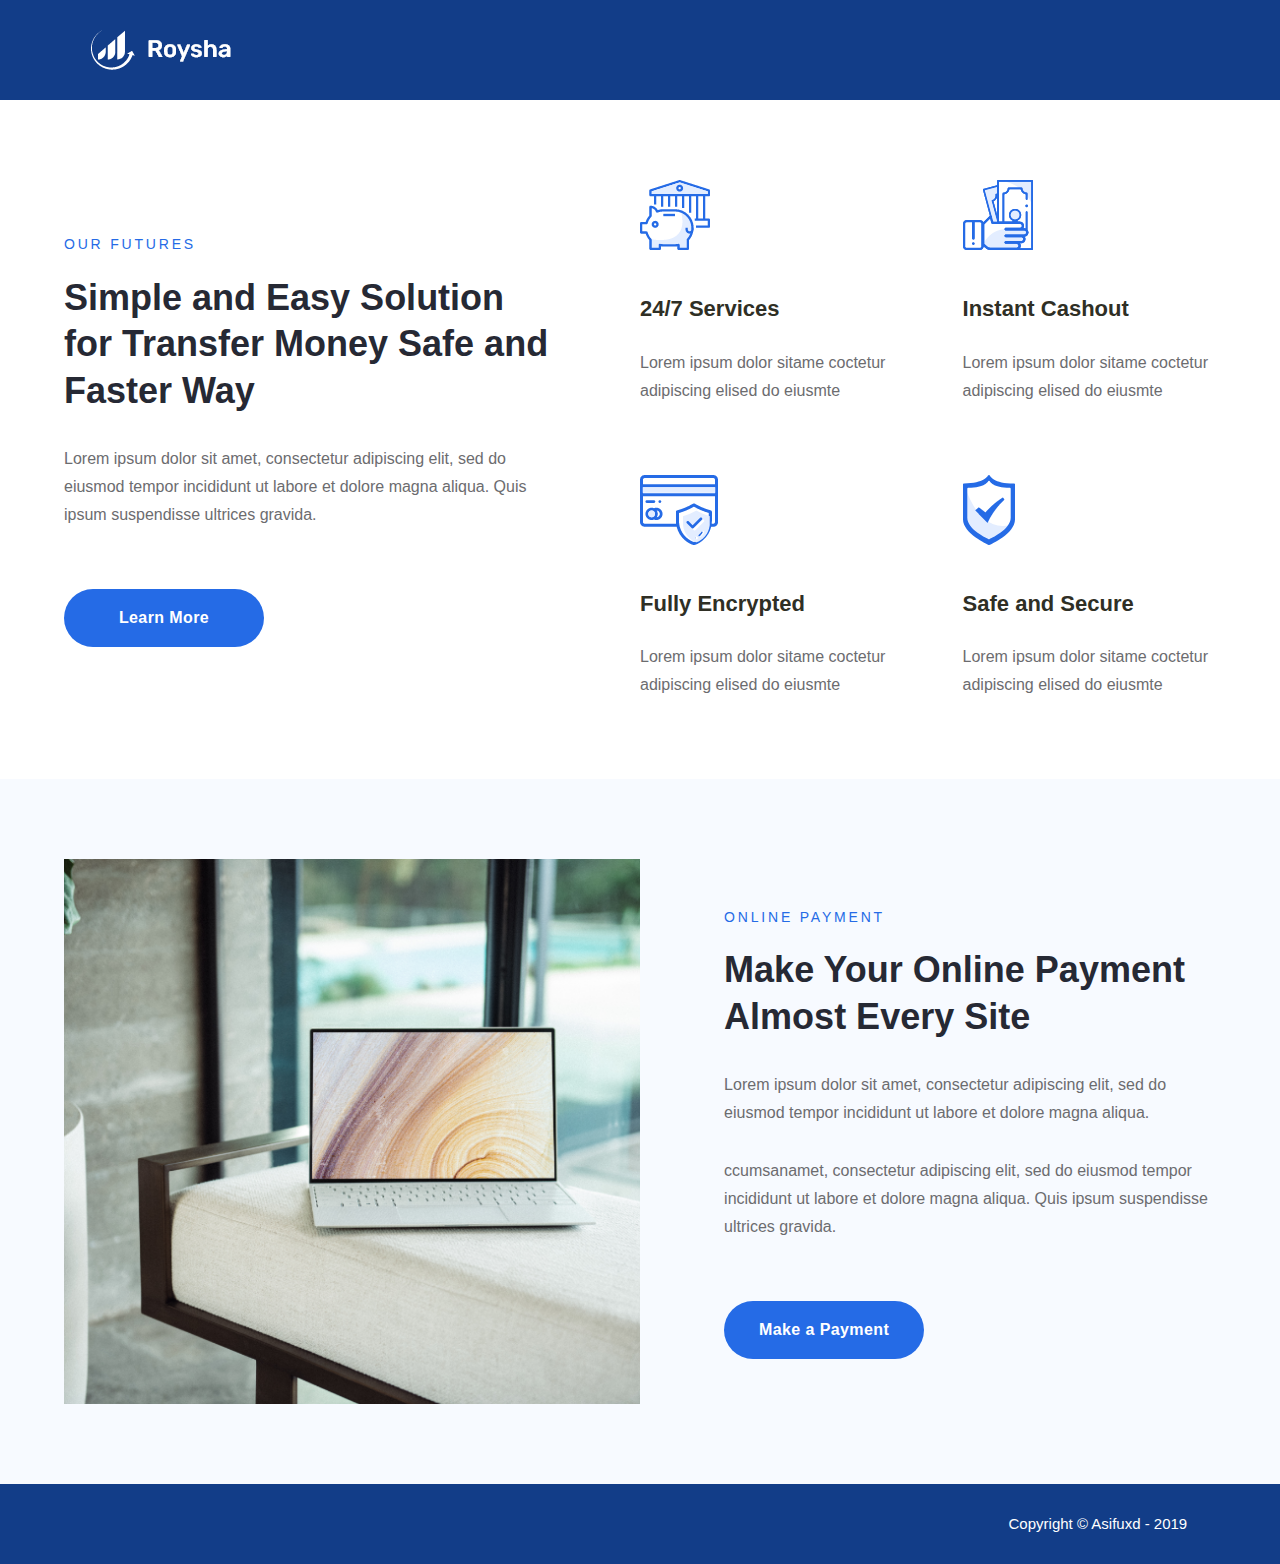
<file: index.html>
<!doctype html>
<html>
    <head>
        <meta charset="utf-8">
        <meta  name="viewport" content="width=device-width,initial-scale=1.0">
        <link rel="stylesheet" href="./ress.min.css">
        <link rel="stylesheet" href="./style.css">
        <title>Roysha-test</title>
    </head>

    <body>
        <header>
            <div class="inner">
                <h1><img src="./images/img_logo.png" alt="Roysha"></h1>
            </div>
        </header>

        <main>
            <section class="futures">
                <div class="inner">
                    <div class="outline">
                        <p class="outline-notes">OUR FUTURES</p>
                        <H2 class="outline-title">Simple and Easy Solution
                            for Transfer Money Safe
                            and Faster Way</H2>
                        <p class="outline-text">Lorem ipsum dolor sit amet, consectetur adipiscing elit, sed do eiusmod tempor incididunt ut labore et dolore magna aliqua. 
                            Quis ipsum suspendisse ultrices gravida. </p>
                        <a class="btn" href="">Learn More</a>
                    </div>

                    <div class="futures-list">
                        <section class="card">
                            <img class="card-icon" src="images/ico_home01.png" alt="#">
                            <h3 class="card-title">24/7 Services</h3>
                            <p class="card-text">Lorem ipsum dolor sitame coctetur adipiscing elised do eiusmte</p>
                        </section>

                        <section class="card">
                            <img class="card-icon" src="images/ico_home02.png" alt="#">
                            <h3 class="card-title">Instant Cashout</h3>
                            <p class="card-text">Lorem ipsum dolor sitame coctetur adipiscing elised do eiusmte</p>
                        </section>

                        <section class="card">
                            <img class="card-icon" src="images/ico_home03.png" alt="#">
                            <h3 class="card-title">Fully Encrypted</h3>
                            <p class="card-text">Lorem ipsum dolor sitame coctetur adipiscing elised do eiusmte</p>
                        </section>

                        <section class="card">
                            <img class="card-icon" src="images/ico_home04.png" alt="#">
                            <h3 class="card-title">Safe and Secure</h3>
                            <p class="card-text">Lorem ipsum dolor sitame coctetur adipiscing elised do eiusmte</p>
                        </section>
                    </div>
                </div>
            </section>

            <section class="payment">
                <div class="inner">
                    <div class="outline">
                        <p class="outline-notes">ONLINE PAYMENT</p>
                        <H2 class="outline-title">Make Your Online Payment Almost Every Site</H2>
                        <p class="outline-text">Lorem ipsum dolor sit amet, consectetur adipiscing elit, sed do eiusmod tempor incididunt ut labore et dolore magna aliqua.</p>
                        <p class="outline-text">ccumsanamet, consectetur adipiscing elit, sed do eiusmod tempor incididunt ut labore et dolore magna aliqua. Quis ipsum suspendisse ultrices gravida.</p>
                        <a class="btn" href="">Make a Payment</a>
                    </div>

                    <div class="payment-pic">
                        <img src="images/pic_payment.png" alt="">
                    </div>
                </div>
            </section>

        </main>

        <footer>
            <div class="inner">
                <small>Copyright © Asifuxd - 2019</small>
            </div>
        </footer>
    </body>
</html>
</file>
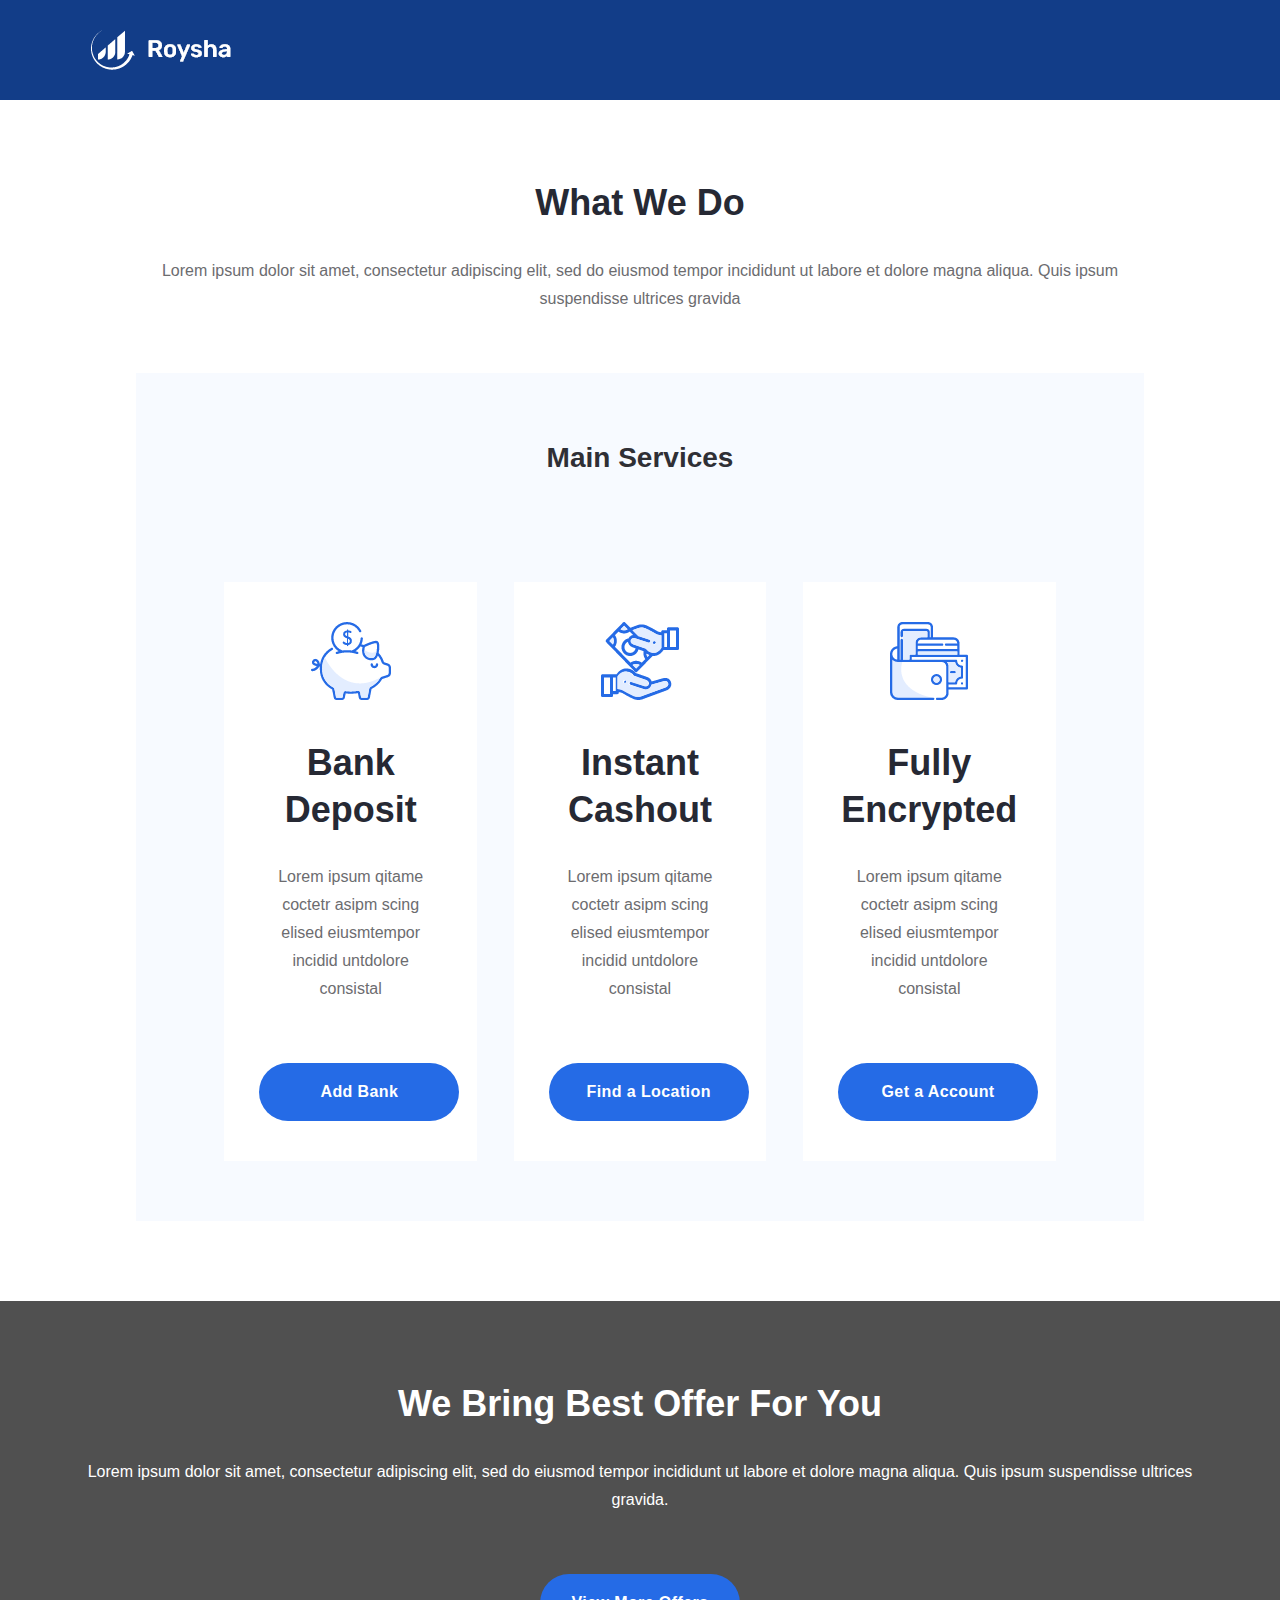
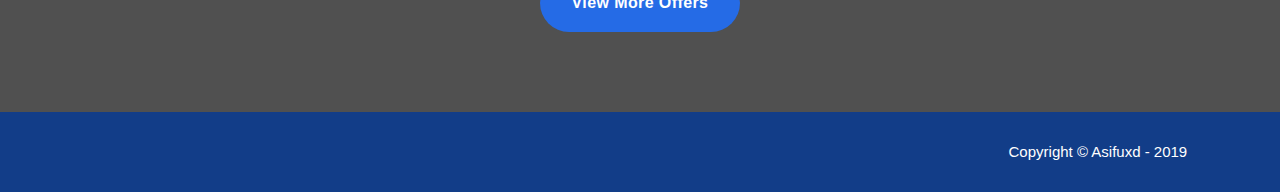
<file: service.html>
<!doctype html>
<html>
    <head>
        <meta charset="utf-8">
        <meta  name="viewport" content="width=device-width,initial-scale=1.0">
        <link rel="stylesheet" href="./ress.min.css">
        <link rel="stylesheet" href="./style.css">
        <title>Roysha-test</title>
    </head>

    <body>
        <header>
            <div class="inner">
                <h1><img src="./images/img_logo.png" alt="Roysha"></h1>
            </div>
        </header>

        <main>
          <section class="wedo">
              <div class="inner">
                    <div class="outline">
                        <h2 class="outline-title">What We Do</h2>
                        <p class="outline-text">Lorem ipsum dolor sit amet, consectetur adipiscing elit, sed do eiusmod tempor incididunt ut labore et dolore
                            magna aliqua. Quis ipsum suspendisse ultrices gravida</p>
                    </div>
                    <section class="service">
                        <h3 class="service-title">Main Services</h3>
                        <div class="service-list">
                            <section class="card">
                                <img class="card-icon" src="images/ico_service01.png" alt="#">
                                <h4 class="outline-title">Bank Deposit</h4>
                                <p>Lorem ipsum qitame coctetr asipm scing elised eiusmtempor incidid untdolore consistal</p>
                                <a  class="btn" href="">Add Bank</a>
                            </section>

                            <section class="card">
                                <img class="card-icon" src="images/ico_service02.png" alt="#">
                                <h4 class="outline-title">Instant Cashout</h4>
                                <p>Lorem ipsum qitame coctetr asipm scing elised eiusmtempor incidid untdolore consistal</p>
                                <a  class="btn" href="">Find a Location</a>
                            </section>

                            <section class="card">
                                <img class="card-icon" src="images/ico_service03.png" alt="#">
                                <h4 class="outline-title">Fully Encrypted</h4>
                                <p>Lorem ipsum qitame coctetr asipm scing elised eiusmtempor incidid untdolore consistal</p>
                                <a  class="btn" href="">Get a Account</a>
                            </section>
                        </div>
                    </section>
              </div>
          </section>

          

          <section class="offer">
              <div class="inner">
                  <div class="outline">
                      <h2 class="outline-title">We Bring Best Offer For You
                    </h2>
                    <p class="outline-text">Lorem ipsum dolor sit amet, consectetur adipiscing elit, sed do eiusmod tempor incididunt ut labore et dolore
                        magna aliqua. Quis ipsum suspendisse ultrices gravida.</p>
                    <a class="btn" href="#">View More Offers</a>
                  </div>
              </div>
          </section>
        </main>

        <footer>
            <div class="inner">
                <small>Copyright © Asifuxd - 2019</small>
            </div>
        </footer>
    </body>
</html>
</file>
<file: style.css>
@charset "utf-8";

/* all */

body{
    margin:0;
    background:#fff;
    color:#6c6c6f;
    font-family:Helvetica, Arial, sans-serif;
    line-height:1.75;
    font-size:16px;

}

img{
    max-width:100%;
    height:auto;
    vertical-align:bottom;
}

li{
    list-style:none;
}

.inner{
    width:90%;
    max-width:1700px;
    margin:0 auto;
}

header{
    background-color:#123D88;
    padding:30px;
}

h1{
    line-height:1;
}

footer{
    background:#123D88;
    text-align:right;
    padding:32px;
    line-height:1;
}

small{
    color:#fff;
    font-size:15px;
}

/* outline----------------------------------------------------------------- */
.outline-notes{
    margin:0 0 18px;
    color:#256BE6;
    font-size:14px;
    letter-spacing:0.2em;
    text-transform:uppercase;
}

.outline-title{
    margin:0 0 30px;
    color:#262934;
    font-size:36px;
    font-weight:bold;
    line-height:1.3em;
}

.outline-text{
    margin:0 0 30px;
}

/* card-------------------------------------------------------------------- */

.card-icon{
    margin-bottom:40px;
}

.card-title{
    margin-bottom:20px;
    color:#2f2f25;
    font-size:22px;
    font-weight:bold;
}

/* btn-------------------------------------------------------------------- */

.btn{
    display:block;
    width:200px;
    margin-top:60px;
    padding:15px 0;
    background-color:#256BE6;
    font-weight:bold;
    color:#fff;
    letter-spacing:0.025em;
    text-align:center;
    text-decoration:none;
    border-radius:30px;
}

/* home--------------------------------------------------------- */

.futures{
    padding:80px 0;
}

.futures .inner{
    display:flex;
    justify-content:space-between;
    flex-wrap:wrap;
    align-items:center;
}

.futures .outline{
    width:42.7%;
}

.futures-list{
    display:flex;
    flex-wrap:wrap;
    justify-content:space-between;
    width:50%;
    margin-bottom:-70px;
}

.futures-list .card{
    width:44%;
    margin:0 0 70px;
}

.payment{
    padding:80px 0;
    background:#F7FAFF;
}

.payment .inner{
    display:flex;
    flex-wrap:wrap;
    justify-content:space-between;
    flex-direction:row-reverse;
    align-items:center;
}

.payment .outline{
    width:42.7%;
}

.payment-pic{
    width:50%;
}


/* Service----------------------------------------------------------------- */

.offer{
    padding:80px 0;
    background:#505050;
    color:#fff;
    text-align:center;
}

.offer .outline-title{
    color:#fff;
}

.offer .btn{
    margin-left:auto;
    margin-right:auto;
}

.wedo{
    padding:80px;
    text-align:center;
}

.wedo .outline{
    margin-bottom:60px;
}

.service{
    background:#F7FAFF;
    padding:60px 70px;
}

.service-title{
    margin-bottom:60px;
    color:#2F2F35;
    font-size:28px;
    font-weight:bold;
}

.service-list{
    display:flex;
    flex-wrap:wrap;
    justify-content:space-between;
}

.service-list .card{
    width:29.1%;
    padding:40px 35px;
    background-color:#fff;
}

.service-list .card{
    margin:40px auto 0;
}
</file>
<file: ress.min.css>
/*!
 * ress.css • v4.0.0
 * MIT License
 * github.com/filipelinhares/ress
 */html{box-sizing:border-box;-webkit-text-size-adjust:100%;word-break:normal;-moz-tab-size:4;tab-size:4}*,:after,:before{background-repeat:no-repeat;box-sizing:inherit}:after,:before{text-decoration:inherit;vertical-align:inherit}*{padding:0;margin:0}hr{overflow:visible;height:0;color:inherit}details,main{display:block}summary{display:list-item}small{font-size:80%}[hidden]{display:none}abbr[title]{border-bottom:none;text-decoration:underline;text-decoration:underline dotted}a{background-color:transparent}a:active,a:hover{outline-width:0}code,kbd,pre,samp{font-family:monospace,monospace}pre{font-size:1em}b,strong{font-weight:bolder}sub,sup{font-size:75%;line-height:0;position:relative;vertical-align:baseline}sub{bottom:-.25em}sup{top:-.5em}table{border-color:inherit;text-indent:0}input{border-radius:0}[disabled]{cursor:default}[type=number]::-webkit-inner-spin-button,[type=number]::-webkit-outer-spin-button{height:auto}[type=search]{-webkit-appearance:textfield;outline-offset:-2px}[type=search]::-webkit-search-decoration{-webkit-appearance:none}textarea{overflow:auto;resize:vertical}button,input,optgroup,select,textarea{font:inherit}optgroup{font-weight:700}button{overflow:visible}button,select{text-transform:none}[role=button],[type=button],[type=reset],[type=submit],button{cursor:pointer;color:inherit}[type=button]::-moz-focus-inner,[type=reset]::-moz-focus-inner,[type=submit]::-moz-focus-inner,button::-moz-focus-inner{border-style:none;padding:0}[type=button]::-moz-focus-inner,[type=reset]::-moz-focus-inner,[type=submit]::-moz-focus-inner,button:-moz-focusring{outline:1px dotted ButtonText}[type=reset],[type=submit],button,html [type=button]{-webkit-appearance:button}button,input,select,textarea{background-color:transparent;border-style:none}a:focus,button:focus,input:focus,select:focus,textarea:focus{outline-width:0}select{-moz-appearance:none;-webkit-appearance:none}select::-ms-expand{display:none}select::-ms-value{color:currentColor}legend{border:0;color:inherit;display:table;white-space:normal;max-width:100%}::-webkit-file-upload-button{-webkit-appearance:button;color:inherit;font:inherit}img{border-style:none}progress{vertical-align:baseline}[aria-busy=true]{cursor:progress}[aria-controls]{cursor:pointer}[aria-disabled=true]{cursor:default}
</file>
